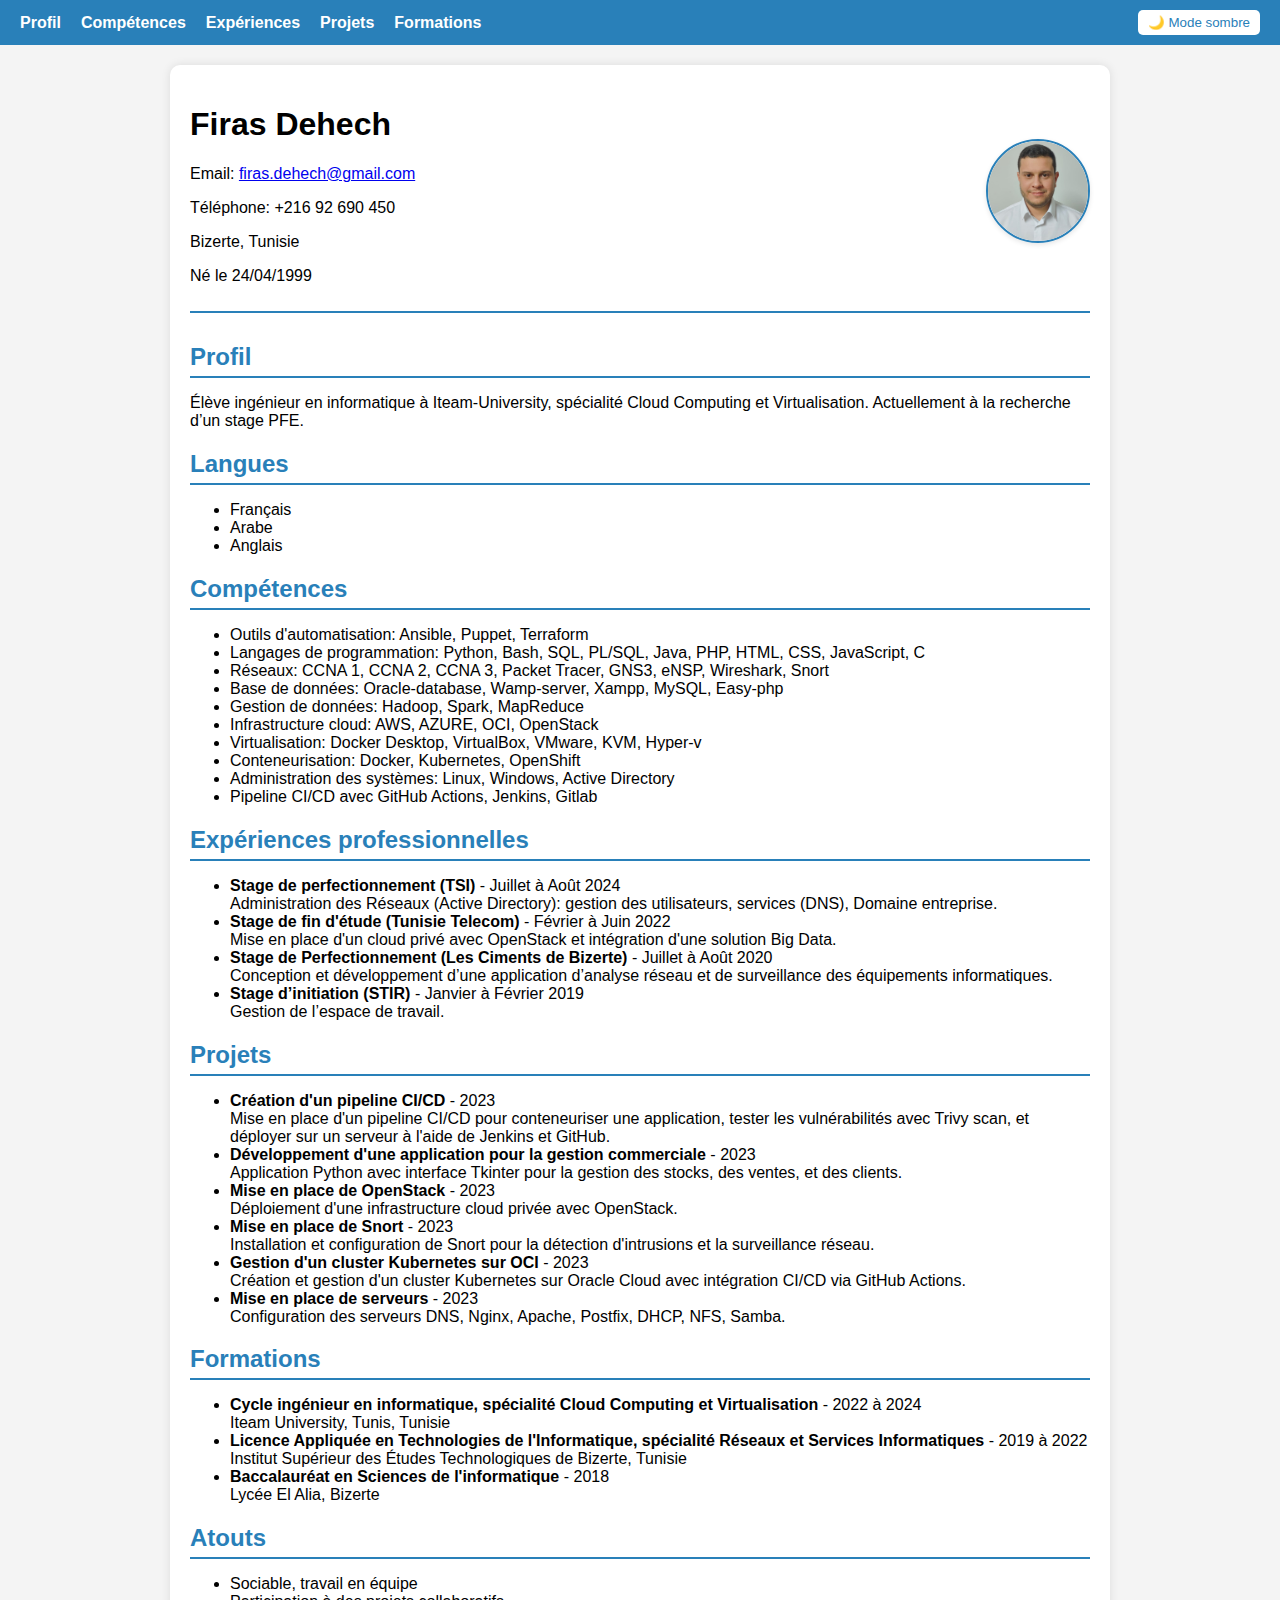
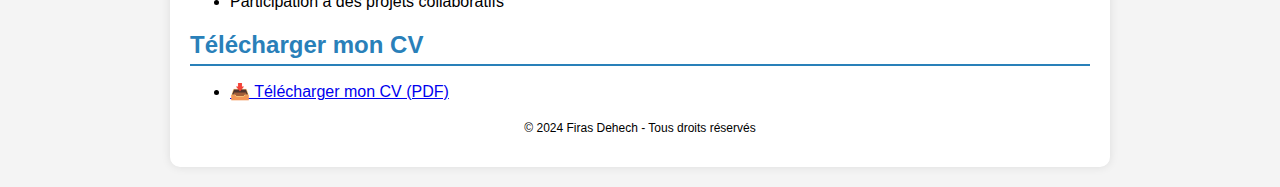
<file: index.html>
<!DOCTYPE html>
<html lang="fr">
<head>
    <meta charset="UTF-8">
    <meta name="viewport" content="width=device-width, initial-scale=1.0">
    <title>CV - Firas Dehech</title>
    <link rel="stylesheet" href="styles.css">
</head>
<body>
    <nav class="navbar">
        <ul>
            <li><a href="#profil">Profil</a></li>
            <li><a href="#competences">Compétences</a></li>
            <li><a href="#experiences">Expériences</a></li>
            <li><a href="#projets">Projets</a></li>
            <li><a href="#formations">Formations</a></li>
        </ul>
        <button id="theme-toggle" class="theme-toggle">🌙 Mode sombre</button>
    </nav>

    <div class="container">
        <header class="header">
            <div>
                <h1>Firas Dehech</h1>
                <div class="contact-info">
                    <p>Email: <a href="mailto:firas.dehech@gmail.com">firas.dehech@gmail.com</a></p>
                    <p>Téléphone: +216 92 690 450</p>
                    <p>Bizerte, Tunisie</p>
                    <p>Né le 24/04/1999</p>
                </div>
            </div>
            <div>
                <img src="photo_cv.jpg" alt="Photo de Firas Dehech" class="photo">
            </div>
        </header>

        <section id="profil">
            <h2 class="section-title">Profil</h2>
            <p>Élève ingénieur en informatique à Iteam-University, spécialité Cloud Computing et Virtualisation. Actuellement à la recherche d’un stage PFE.</p>
        </section>    

        <section id="langues">
            <h2 class="section-title">Langues</h2>
            <ul>
                <li>Français</li>
                <li>Arabe</li>
                <li>Anglais</li>
            </ul>
        </section>

        <section id="competences">
            <h2 class="section-title">Compétences</h2>
            <ul>
                <li>Outils d'automatisation: Ansible, Puppet, Terraform</li>
                <li>Langages de programmation: Python, Bash, SQL, PL/SQL, Java, PHP, HTML, CSS, JavaScript, C</li>
                <li>Réseaux: CCNA 1, CCNA 2, CCNA 3, Packet Tracer, GNS3, eNSP, Wireshark, Snort</li>
                <li>Base de données: Oracle-database, Wamp-server, Xampp, MySQL, Easy-php</li>
                <li>Gestion de données: Hadoop, Spark, MapReduce</li>
                <li>Infrastructure cloud: AWS, AZURE, OCI, OpenStack</li>
                <li>Virtualisation: Docker Desktop, VirtualBox, VMware, KVM, Hyper-v</li>
                <li>Conteneurisation: Docker, Kubernetes, OpenShift</li>
                <li>Administration des systèmes: Linux, Windows, Active Directory</li>
                <li>Pipeline CI/CD avec GitHub Actions, Jenkins, Gitlab</li>
            </ul>
        </section>

        <section id="experiences">
            <h2 class="section-title">Expériences professionnelles</h2>
            <ul>
                <li><strong>Stage de perfectionnement (TSI)</strong> - Juillet à Août 2024<br>
                Administration des Réseaux (Active Directory): gestion des utilisateurs, services (DNS), Domaine entreprise.</li>
                <li><strong>Stage de fin d'étude (Tunisie Telecom)</strong> - Février à Juin 2022<br>
                Mise en place d'un cloud privé avec OpenStack et intégration d'une solution Big Data.</li>
                <li><strong>Stage de Perfectionnement (Les Ciments de Bizerte)</strong> - Juillet à Août 2020<br>
                Conception et développement d’une application d’analyse réseau et de surveillance des équipements informatiques.</li>
                <li><strong>Stage d’initiation (STIR)</strong> - Janvier à Février 2019<br>Gestion de l’espace de travail.</li>
            </ul>
        </section>

        <section id="projets">
            <h2 class="section-title">Projets</h2>
            <ul>
                <li><strong>Création d'un pipeline CI/CD</strong> - 2023<br>
                    Mise en place d'un pipeline CI/CD pour conteneuriser une application, tester les vulnérabilités avec Trivy scan, et déployer sur un serveur à l'aide de Jenkins et GitHub.</li>
                    <li><strong>Développement d'une application pour la gestion commerciale</strong> - 2023<br>
                    Application Python avec interface Tkinter pour la gestion des stocks, des ventes, et des clients.</li>
                    <li><strong>Mise en place de OpenStack</strong> - 2023<br>
                    Déploiement d'une infrastructure cloud privée avec OpenStack.</li>
                    <li><strong>Mise en place de Snort</strong> - 2023<br>
                    Installation et configuration de Snort pour la détection d'intrusions et la surveillance réseau.</li>
                    <li><strong>Gestion d'un cluster Kubernetes sur OCI</strong> - 2023<br>
                    Création et gestion d'un cluster Kubernetes sur Oracle Cloud avec intégration CI/CD via GitHub Actions.</li>
                    <li><strong>Mise en place de serveurs</strong> - 2023<br>
                    Configuration des serveurs DNS, Nginx, Apache, Postfix, DHCP, NFS, Samba.</li>

            </ul>
        </section>

        <section id="formations">
            <h2 class="section-title">Formations</h2>
            <ul>
                <li><strong>Cycle ingénieur en informatique, spécialité Cloud Computing et Virtualisation</strong> - 2022 à 2024<br>Iteam University, Tunis, Tunisie</li>
            <li><strong>Licence Appliquée en Technologies de l'Informatique, spécialité Réseaux et Services Informatiques</strong> - 2019 à 2022<br>Institut Supérieur des Études Technologiques de Bizerte, Tunisie</li>
            <li><strong>Baccalauréat en Sciences de l'informatique</strong> - 2018<br>Lycée El Alia, Bizerte</li>
            </ul>
        </section>

        <section id="atouts">
            <h2 class="section-title">Atouts</h2>
            <ul>
                <li>Sociable, travail en équipe</li>
                <li>Participation à des projets collaboratifs</li>
            </ul>
        </section>

        <section id="resume">
            <h2 class="section-title">Télécharger mon CV</h2>
            <ul>
                <li><p><a href="Firas_Dehech_CV.pdf" download="Firas_Dehech_CV.pdf">📥 Télécharger mon CV (PDF)</a></p></li>
            </ul>
        </section>

        <footer>
            <p>&copy; 2024 Firas Dehech - Tous droits réservés</p>
        </footer>
    </div>

    <script src="scripts.js"></script>
</body>
</html>
</file>
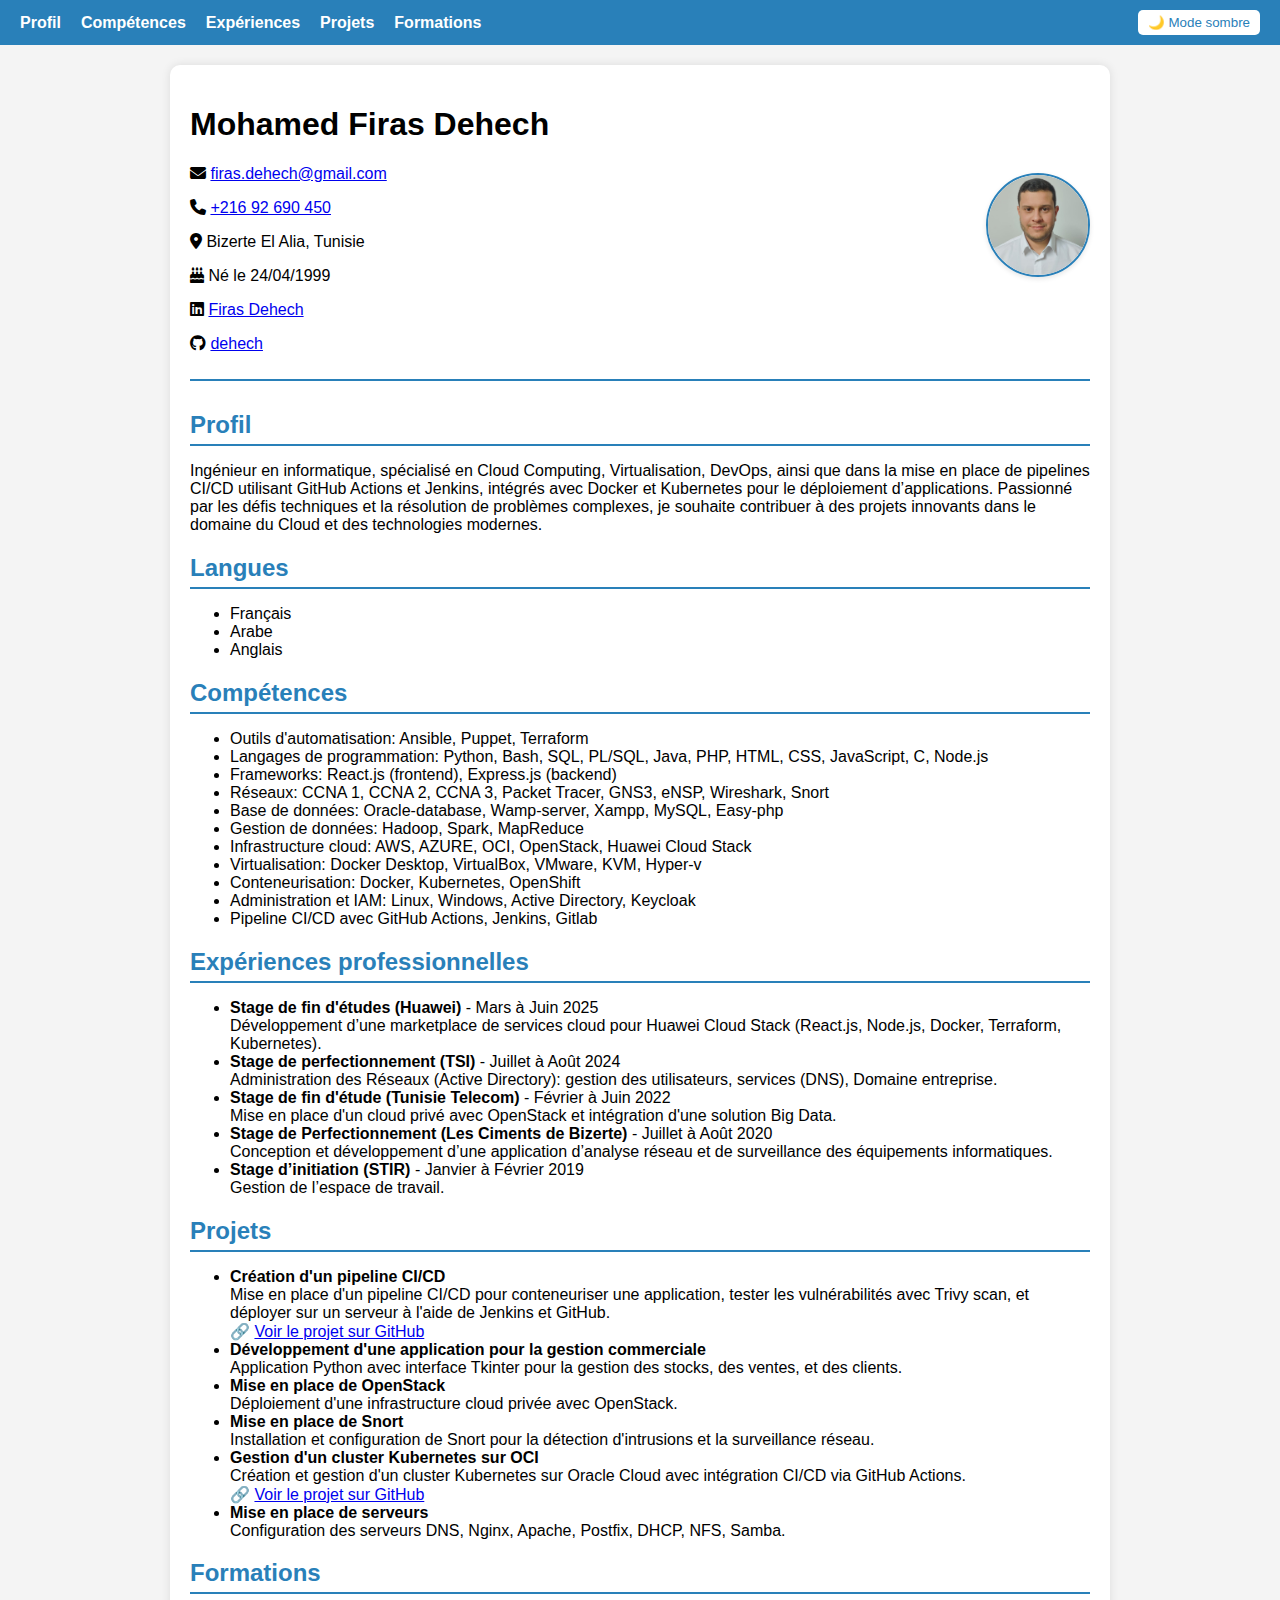
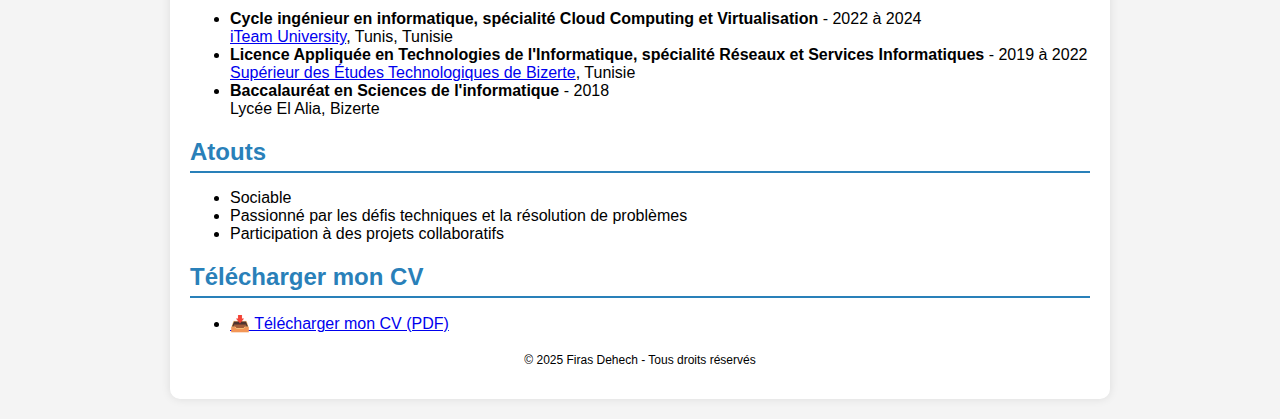
<file: pages.html>
<!DOCTYPE html>
<html lang="fr">
<head>
    <meta charset="UTF-8">
    <meta name="viewport" content="width=device-width, initial-scale=1.0">
    <title>CV - Firas Dehech</title>
    <link rel="stylesheet" href="styles.css">
    <link rel="stylesheet" href="https://cdnjs.cloudflare.com/ajax/libs/font-awesome/6.5.0/css/all.min.css">
</head>
<body>
    <nav class="navbar">
        <ul>
            <li><a href="#profil">Profil</a></li>
            <li><a href="#competences">Compétences</a></li>
            <li><a href="#experiences">Expériences</a></li>
            <li><a href="#projets">Projets</a></li>
            <li><a href="#formations">Formations</a></li>
        </ul>
        <button id="theme-toggle" class="theme-toggle">🌙 Mode sombre</button>
    </nav>

    <div class="container">
        <header class="header">
            <div>
                <h1>Mohamed Firas Dehech</h1>
                <div class="contact-info">
                    <p><i class="fas fa-envelope"></i> <a href="mailto:firas.dehech@gmail.com">firas.dehech@gmail.com</a></p>
                    <p><i class="fas fa-phone"></i> <a href="tel:+21692690450">+216 92 690 450</a></p>
                    <p><i class="fas fa-map-marker-alt"></i> Bizerte El Alia, Tunisie</p>
                    <p><i class="fas fa-birthday-cake"></i> Né le 24/04/1999</p>
                    <p><i class="fab fa-linkedin"></i> <a href="https://www.linkedin.com/in/firas-dehech-b4122a239" target="_blank">Firas Dehech</a></p>
                    <p><i class="fab fa-github"></i> <a href="https://github.com/dehech" target="_blank">dehech</a></p>
                </div>
            </div>
            <div>
                <img src="photo_cv.jpg" alt="Photo de Firas Dehech" class="photo">
            </div>
        </header>

        <section id="profil">
            <h2 class="section-title">Profil</h2>
            <p>Ingénieur en informatique, spécialisé en Cloud Computing, Virtualisation, DevOps, ainsi que dans la mise en place de pipelines CI/CD utilisant GitHub Actions et Jenkins, intégrés avec Docker et Kubernetes pour le déploiement d’applications. Passionné par les défis techniques et la résolution de problèmes complexes, je souhaite contribuer à des projets innovants dans le domaine du Cloud et des technologies modernes.</p>

        </section>    

        <section id="langues">
            <h2 class="section-title">Langues</h2>
            <ul>
                <li>Français</li>
                <li>Arabe</li>
                <li>Anglais</li>
            </ul>
        </section>

        <section id="competences">
            <h2 class="section-title">Compétences</h2>
            <ul>
                <li>Outils d'automatisation: Ansible, Puppet, Terraform</li>
                <li>Langages de programmation: Python, Bash, SQL, PL/SQL, Java, PHP, HTML, CSS, JavaScript, C, Node.js</li>
                <li>Frameworks: React.js (frontend), Express.js (backend)</li>
                <li>Réseaux: CCNA 1, CCNA 2, CCNA 3, Packet Tracer, GNS3, eNSP, Wireshark, Snort</li>
                <li>Base de données: Oracle-database, Wamp-server, Xampp, MySQL, Easy-php</li>
                <li>Gestion de données: Hadoop, Spark, MapReduce</li>
                <li>Infrastructure cloud: AWS, AZURE, OCI, OpenStack, Huawei Cloud Stack</li>
                <li>Virtualisation: Docker Desktop, VirtualBox, VMware, KVM, Hyper-v</li>
                <li>Conteneurisation: Docker, Kubernetes, OpenShift</li>
                <li>Administration et IAM: Linux, Windows, Active Directory, Keycloak</li>
                <li>Pipeline CI/CD avec GitHub Actions, Jenkins, Gitlab</li>
            </ul>
        </section>

        <section id="experiences">
            <h2 class="section-title">Expériences professionnelles</h2>
            <ul>
                <li><strong>Stage de fin d'études (Huawei)</strong> - Mars à Juin 2025<br>
                Développement d’une marketplace de services cloud pour Huawei Cloud Stack (React.js, Node.js, Docker, Terraform, Kubernetes).</li>
                <li><strong>Stage de perfectionnement (TSI)</strong> - Juillet à Août 2024<br>
                Administration des Réseaux (Active Directory): gestion des utilisateurs, services (DNS), Domaine entreprise.</li>
                <li><strong>Stage de fin d'étude (Tunisie Telecom)</strong> - Février à Juin 2022<br>
                Mise en place d'un cloud privé avec OpenStack et intégration d'une solution Big Data.</li>
                <li><strong>Stage de Perfectionnement (Les Ciments de Bizerte)</strong> - Juillet à Août 2020<br>
                Conception et développement d’une application d’analyse réseau et de surveillance des équipements informatiques.</li>
                <li><strong>Stage d’initiation (STIR)</strong> - Janvier à Février 2019<br>
                Gestion de l’espace de travail.</li>
            </ul>
        </section>

        <section id="projets">
            <h2 class="section-title">Projets</h2>
            <ul>
                <li><strong>Création d'un pipeline CI/CD</strong><br>
                    Mise en place d'un pipeline CI/CD pour conteneuriser une application, tester les vulnérabilités avec Trivy scan, et déployer sur un serveur à l'aide de Jenkins et GitHub.<br>
                    🔗 <a href="https://github.com/dehech/PIPELINE-CI-CD.git" target="_blank">Voir le projet sur GitHub</a></li>
                <li><strong>Développement d'une application pour la gestion commerciale</strong><br>
                    Application Python avec interface Tkinter pour la gestion des stocks, des ventes, et des clients.</li>
                <li><strong>Mise en place de OpenStack</strong><br>
                    Déploiement d'une infrastructure cloud privée avec OpenStack.</li>
                <li><strong>Mise en place de Snort</strong><br>
                    Installation et configuration de Snort pour la détection d'intrusions et la surveillance réseau.</li>
                <li><strong>Gestion d'un cluster Kubernetes sur OCI</strong><br>
                    Création et gestion d'un cluster Kubernetes sur Oracle Cloud avec intégration CI/CD via GitHub Actions.<br>
                    🔗 <a href="https://github.com/dehech/ORACLE-K8S-CI-CD.git" target="_blank">Voir le projet sur GitHub</a></li>
                <li><strong>Mise en place de serveurs</strong><br>
                    Configuration des serveurs DNS, Nginx, Apache, Postfix, DHCP, NFS, Samba.</li>
            </ul>
        </section>

        <section id="formations">
            <h2 class="section-title">Formations</h2>
            <ul>
                <li><strong>Cycle ingénieur en informatique, spécialité Cloud Computing et Virtualisation</strong> - 2022 à 2024<br><a href="https://iteam-univ.tn/">iTeam University</a>, Tunis, Tunisie</li>
                <li><strong>Licence Appliquée en Technologies de l'Informatique, spécialité Réseaux et Services Informatiques</strong> - 2019 à 2022<br><a href="https://isetbz.rnu.tn/">Supérieur des Études Technologiques de Bizerte</a>, Tunisie</li>
                <li><strong>Baccalauréat en Sciences de l'informatique</strong> - 2018<br>Lycée El Alia, Bizerte</li>
            </ul>
        </section>

        <section id="atouts">
            <h2 class="section-title">Atouts</h2>
            <ul>
                <li>Sociable</li>
                <li>Passionné par les défis techniques et la résolution de problèmes</li>
                <li>Participation à des projets collaboratifs</li>
            </ul>
        </section>

        <section id="resume">
            <h2 class="section-title">Télécharger mon CV</h2>
            <ul>
                <li><p><a href="CV_Mohamed_Firas_Dahech.pdf" download="CV_Mohamed_Firas_Dahech.pdf">📥 Télécharger mon CV (PDF)</a></p></li>
            </ul>
        </section>

        <footer>
            <p>&copy; 2025 Firas Dehech - Tous droits réservés</p>
        </footer>
    </div>

    <script src="scripts.js"></script>
</body>
</html>
</file>
<file: styles.css>
:root {
    --bg-color: #f4f4f4;
    --text-color: #000;
    --card-bg: #fff;
    --border-color: #ddd;
    --primary-color: #2980b9;
}

body {
    font-family: Arial, sans-serif;
    margin: 0;
    padding: 0;
    background-color: var(--bg-color);
    color: var(--text-color);
    transition: background-color 0.3s, color 0.3s;
}

.navbar {
    background-color: var(--primary-color);
    padding: 10px 20px;
    display: flex;
    justify-content: space-between;
    align-items: center;
}

.navbar ul {
    list-style: none;
    margin: 0;
    padding: 0;
    display: flex;
}

.navbar ul li {
    margin-right: 20px;
}

.navbar ul li a {
    color: white;
    text-decoration: none;
    font-weight: bold;
}

.navbar ul li a:hover {
    text-decoration: underline;
}

.theme-toggle {
    background-color: white;
    color: var(--primary-color);
    border: none;
    padding: 5px 10px;
    border-radius: 5px;
    cursor: pointer;
}

.container {
    max-width: 900px;
    margin: 20px auto;
    padding: 20px;
    background-color: var(--card-bg);
    border-radius: 10px;
    box-shadow: 0 0 10px rgba(0, 0, 0, 0.1);
}

.section-title {
    color: var(--primary-color);
    border-bottom: 2px solid var(--primary-color);
    margin-bottom: 10px;
    padding-bottom: 5px;
}

footer {
    text-align: center;
    margin-top: 20px;
    font-size: 12px;
}

/* Mode sombre */
.dark-mode {
    --bg-color: #121212;
    --text-color: #fff;
    --card-bg: #1e1e1e;
    --border-color: #333;
    --primary-color: #ff5722;
}

.photo {
    border-radius: 50%;
    width: 100px; 
    height: 100px; 
    object-fit: cover; 
    border: 2px solid var(--primary-color); 
    box-shadow: 0 2px 5px rgba(0, 0, 0, 0.1); 
}

.header {
    display: flex;
    justify-content: space-between; 
    align-items: center; 
    margin-bottom: 30px;
    padding-bottom: 10px;
    border-bottom: 2px solid var(--primary-color);
}

.header div:last-child {
    order: 2; 
}
</file>
